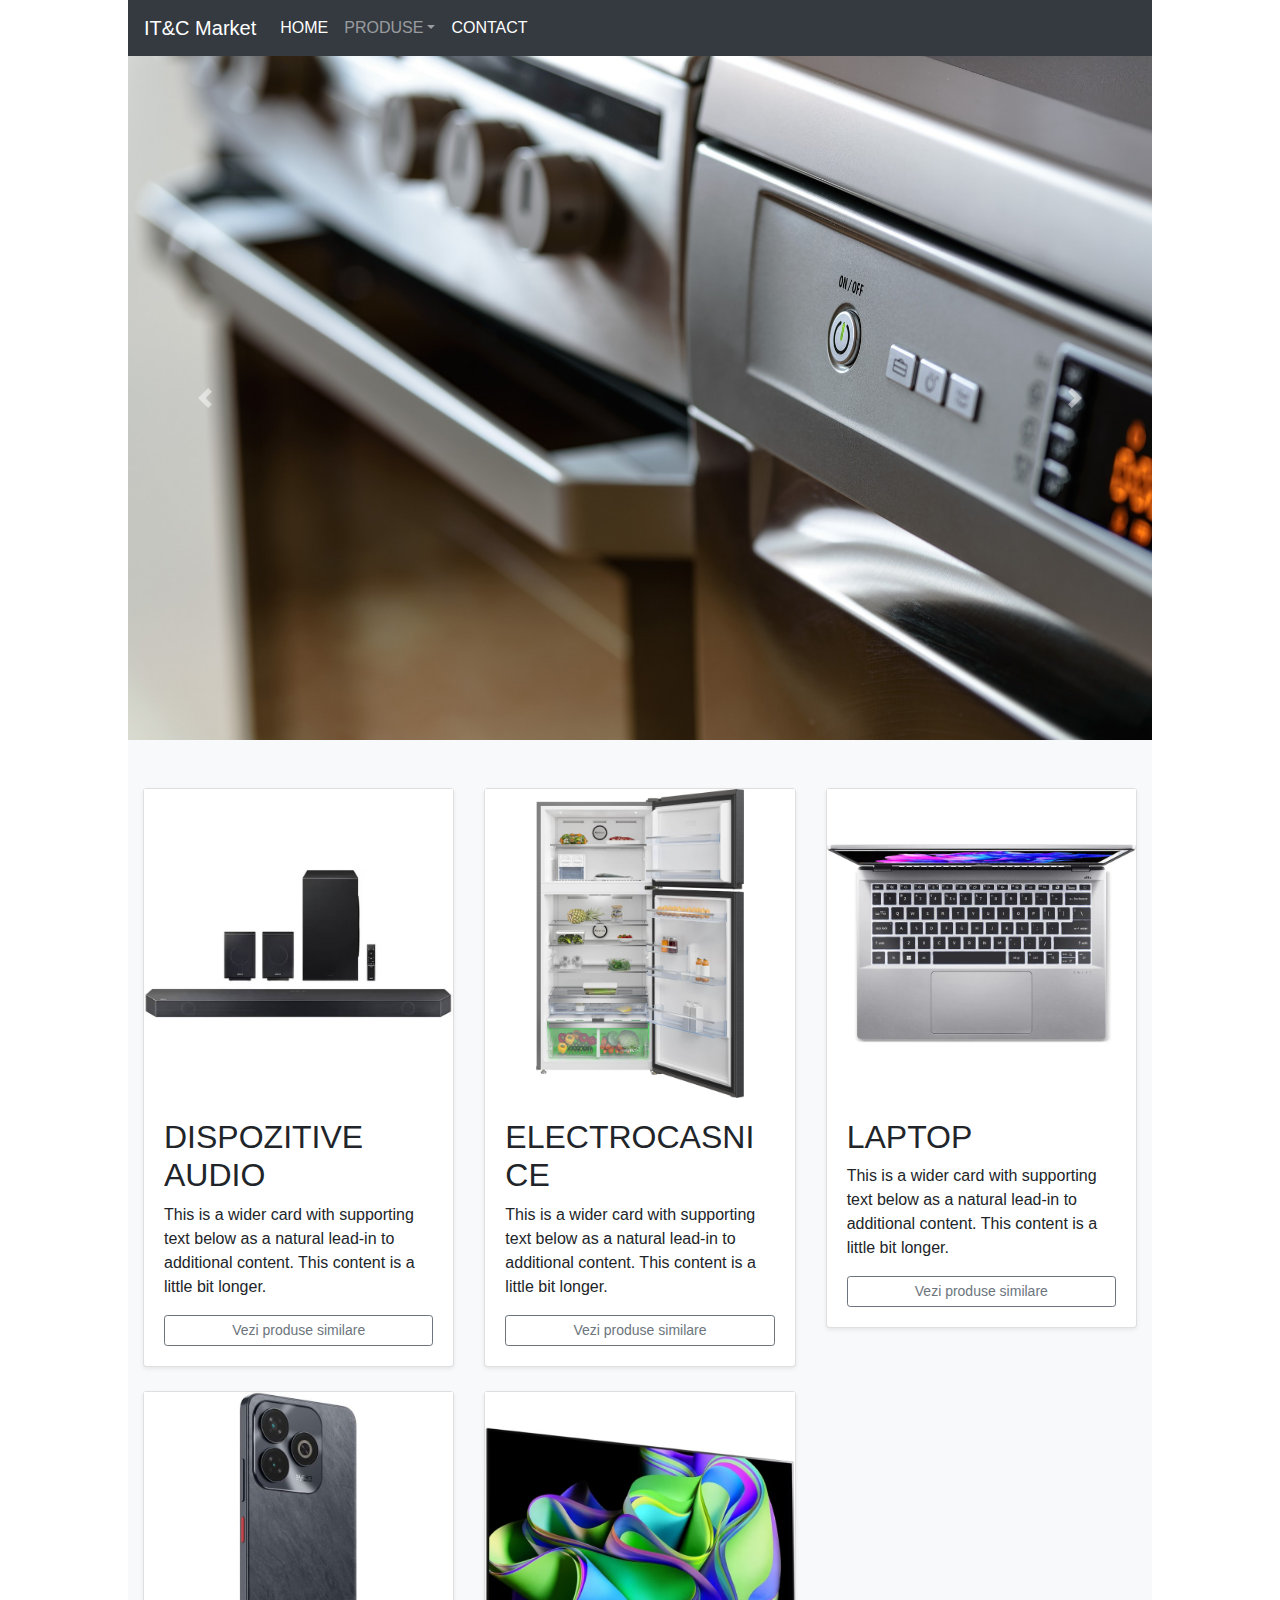
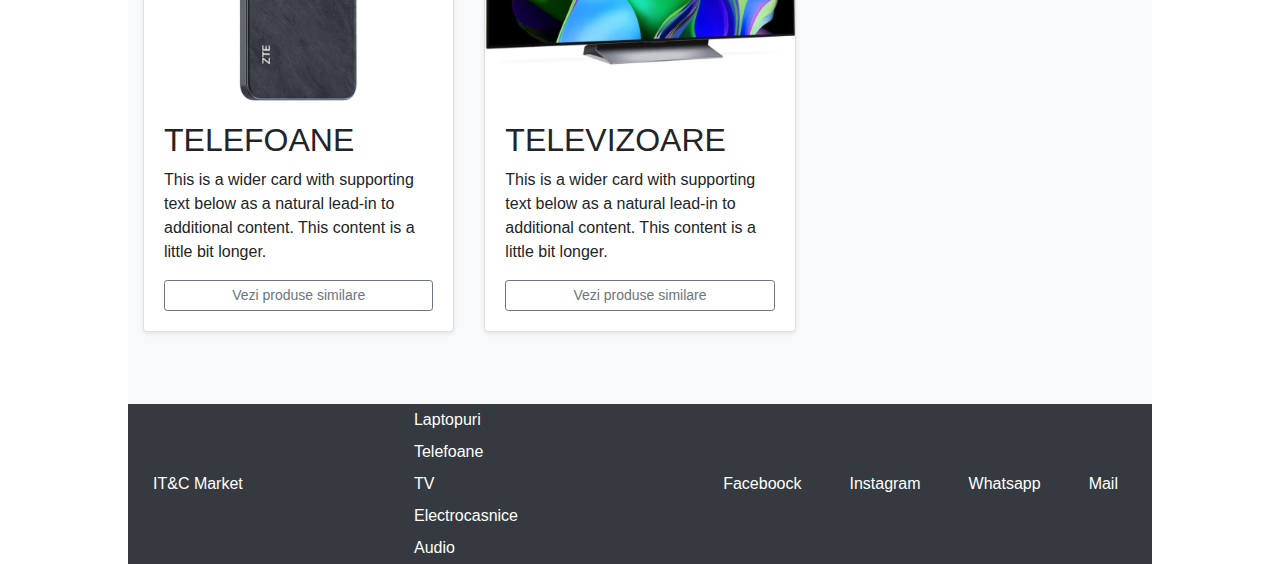
<file: index.html>
<!DOCTYPE html>
<html lang="en">
  <head>
    <!-- Required meta tags -->
    <meta charset="utf-8" />
    <meta
      name="viewport"
      content="width=device-width, initial-scale=1, shrink-to-fit=no"
    />
    <title>IT&C Market</title>
    <link rel="stylesheet" href="/bootstrap.min.css" />
    <link rel="stylesheet" href="style.css" />
    <!-- Bootstrap CSS -->
  </head>
  <body>
    <!-- nav section -->
    <nav class="navbar navbar-expand-sm navbar-dark bg-dark">
      <a class="navbar-brand" href="index.html">IT&C Market</a>
      <button
        class="navbar-toggler"
        type="button"
        data-toggle="collapse"
        data-target="#navbarsExample03"
        aria-controls="navbarsExample03"
        aria-expanded="false"
        aria-label="Toggle navigation"
      >
        <span class="navbar-toggler-icon"></span>
      </button>

      <div class="collapse navbar-collapse" id="navbarsExample03">
        <ul class="navbar-nav mr-auto">
          <li class="nav-item active">
            <a class="nav-link" href="#"
              >HOME <span class="sr-only">(current)</span></a
            >
          </li>

          <li class="nav-item dropdown">
            <a
              class="nav-link dropdown-toggle"
              href="/prodfilter.html"
              id="dropdown03"
              data-toggle="dropdown"
              aria-haspopup="true"
              aria-expanded="false"
              >PRODUSE</a
            >
            <div
              class="dropdown-menu"
              aria-labelledby="dropdown05"
              style="background-color: #343a40; border: none"
            >
              <a
                class="dropdown-item"
                href="/test.html"
                style="color: white"
                id="drItem"
                >Toate categoriile</a
              >
            </div>
          </li>
          <!-- <li class="nav-item active">
            <a class="nav-link" href="#"
              >OFERTE <span class="sr-only">(current)</span></a
            >
          </li> -->
          <li class="nav-item active">
            <a class="nav-link" href="contact.html"
              >CONTACT <span class="sr-only">(current)</span></a
            >
          </li>
        </ul>
        <!-- <div class="search-container">
          <input
            class="inputSearch"
            type="text"
            id="searchInput"
            placeholder="Cautati..."
          />
          <button class="btnSearch" onclick="searchFuntion()">Cauta</button>
        </div> -->
        <div id="searchResult"></div>
        <!-- <form class="form-inline my-2 my-md-0">
          <input class="form-control" type="text" placeholder="Search" />
          <button type="submit">CAUTA</button>
        </form> -->
      </div>
    </nav>

    <!-- carousel section -->

    <div
      id="carouselExampleControls"
      class="carousel slide"
      data-ride="carousel"
    >
      <div class="carousel-inner">
        <div class="carousel-item active">
          <img
            src="/media/carousel/modern-kitchen-1772638_1920.jpg"
            class="d-block w-100"
            alt="..."
          />
        </div>
        <div class="carousel-item">
          <img
            src="/media/carousel/laptop-1842297_1920.jpg"
            class="d-block w-100"
            alt="..."
          />
        </div>
        <div class="carousel-item">
          <img
            src="/media/carousel/miniature-3365503_1920.jpg"
            class="d-block w-100"
            alt="..."
          />
        </div>
        <div class="carousel-item">
          <img
            src="/media/carousel/techland-1822629_1920.jpg"
            class="d-block w-100"
            alt="..."
          />
        </div>
        <div class="carousel-item">
          <img
            src="/media/carousel/tv-627876_1920.jpg"
            class="d-block w-100"
            alt="..."
          />
        </div>
      </div>
      <a
        class="carousel-control-prev"
        href="#carouselExampleControls"
        role="button"
        data-slide="prev"
      >
        <span class="carousel-control-prev-icon" aria-hidden="true"></span>
        <span class="sr-only">Previous</span>
      </a>
      <a
        class="carousel-control-next"
        href="#carouselExampleControls"
        role="button"
        data-slide="next"
      >
        <span class="carousel-control-next-icon" aria-hidden="true"></span>
        <span class="sr-only">Next</span>
      </a>
    </div>

    <div class="album py-5 bg-light">
      <div class="container">
        <div class="row">
          <div class="col-md-4">
            <div class="card mb-4 shadow-sm">
              <img
                src="/media/audio 1/hw-q990c-1114-656w-black-9104823dd6618872014e1c488d88b992.jpg"
                alt=""
              />
              <div class="card-body">
                <h2>Dispozitive audio</h2>
                <p class="card-text">
                  This is a wider card with supporting text below as a natural
                  lead-in to additional content. This content is a little bit
                  longer.
                </p>
                <div class="d-flex justify-content-between align-items-center">
                  <div class="btn-group" style="margin: auto; width: 100%">
                    <a
                      href="audio.html"
                      class="btn btn-sm btn-outline-secondary"
                      >Vezi produse similare</a
                    >
                  </div>
                </div>
              </div>
            </div>
          </div>
          <div class="col-md-4">
            <div class="card mb-4 shadow-sm">
              <img
                src="/media/electro 2/frigider-cu-doua-usi-rdne650e40zxbrn-630-l-neofrost-dual-cooling-multi-mode-touch-control-compresor-prosmart-inverter-harvestfresh-aeroflow-clasa-e-18-763d83f2f007a70ad9debd8689c144.jpg"
                alt=""
              />
              <div class="card-body">
                <h2>Electrocasnice</h2>
                <p class="card-text">
                  This is a wider card with supporting text below as a natural
                  lead-in to additional content. This content is a little bit
                  longer.
                </p>
                <div class="d-flex justify-content-between align-items-center">
                  <div class="btn-group" style="margin: auto; width: 100%">
                    <a
                      href="electro.html"
                      class="btn btn-sm btn-outline-secondary"
                      >Vezi produse similare</a
                    >
                  </div>
                </div>
              </div>
            </div>
          </div>
          <div class="col-md-4">
            <div class="card mb-4 shadow-sm">
              <img
                src="/media/laptop 3/14-swift-go-14-oled-sfg14-72-28k-procesor-intel-core-ultra-7-155h-24m-cache-up-to-480-ghz-16gb-lpddr5x-512gb-ssd-intel-arc-win-11-home-pure-silver-00e9eaa8976256d59b7493e9afd99446.jpg"
                alt=""
              />
              <div class="card-body">
                <h2>laptop</h2>
                <p class="card-text">
                  This is a wider card with supporting text below as a natural
                  lead-in to additional content. This content is a little bit
                  longer.
                </p>
                <div class="d-flex justify-content-between align-items-center">
                  <div class="btn-group" style="margin: auto; width: 100%">
                    <a
                      href="/laptop.html"
                      class="btn btn-sm btn-outline-secondary"
                      >Vezi produse similare</a
                    >
                  </div>
                </div>
              </div>
            </div>
          </div>

          <div class="col-md-4">
            <div class="card mb-4 shadow-sm">
              <img
                src="/media/telefon 4/blade-a75-128gb-4gb-ram-dual-sim-4g-tri-camera-basalt-black-bb4e2fc4f6366023fdea8728006e3e95.jpg"
                alt=""
              />
              <div class="card-body">
                <h2>Telefoane</h2>
                <p class="card-text">
                  This is a wider card with supporting text below as a natural
                  lead-in to additional content. This content is a little bit
                  longer.
                </p>
                <div class="d-flex justify-content-between align-items-center">
                  <div class="btn-group" style="margin: auto; width: 100%">
                    <a
                      href="telefon.html"
                      class="btn btn-sm btn-outline-secondary"
                      >Vezi produse similare</a
                    >
                  </div>
                </div>
              </div>
            </div>
          </div>
          <div class="col-md-4">
            <div class="card mb-4 shadow-sm">
              <img
                src="/media/tv 3/smart-tv-oled55c31la-seria-c3-evo-139cm-gri-negru-4k-uhd-hdr-ef38c609fa0b7a0de531b4765d5a3302.jpg"
                alt=""
              />
              <div class="card-body">
                <h2>Televizoare</h2>
                <p class="card-text">
                  This is a wider card with supporting text below as a natural
                  lead-in to additional content. This content is a little bit
                  longer.
                </p>
                <div class="d-flex justify-content-between align-items-center">
                  <div class="btn-group" style="margin: auto; width: 100%">
                    <a href="tv.html" class="btn btn-sm btn-outline-secondary"
                      >Vezi produse similare</a
                    >
                  </div>
                </div>
              </div>
            </div>
          </div>
        </div>
      </div>
    </div>
    <!-- footer section -->
    <div class="footerSection">
      <a class="marketHeader" href="index.html">IT&C Market</a>
      <div class="footerMenu">
        <a
          class="dropdown-item"
          href="laptop.html"
          style="color: white"
          id="drItem"
          >Laptopuri</a
        >
        <a
          class="dropdown-item"
          href="telefon.html"
          style="color: white"
          id="drItem"
          >Telefoane</a
        >
        <a class="dropdown-item" href="tv.html" style="color: white" id="drItem"
          >TV</a
        >
        <a
          class="dropdown-item"
          href="electro.html"
          style="color: white"
          id="drItem"
          >Electrocasnice</a
        >
        <a
          class="dropdown-item"
          href="audio.html"
          style="color: white"
          id="drItem"
          >Audio</a
        >
      </div>
      <div class="footerSocial">
        <a class="dropdown-item" href="#" style="color: white" id="drItem"
          >Faceboock</a
        >
        <a class="dropdown-item" href="#" style="color: white" id="drItem"
          >Instagram</a
        >
        <a class="dropdown-item" href="#" style="color: white" id="drItem"
          >Whatsapp</a
        >
        <a class="dropdown-item" href="#" style="color: white" id="drItem"
          >Mail</a
        >
      </div>
    </div>

    <!-- Optional JavaScript; choose one of the two! -->

    <!-- Option 1: jQuery and Bootstrap Bundle (includes Popper) -->
    <script src="./js/jquery-3.5.0slim.min.js"></script>
    <script src="/js/bootstrap.bundle.min.js"></script>

    <!-- Option 2: jQuery, Popper.js, and Bootstrap JS
    <script src="https://code.jquery.com/jquery-3.5.1.slim.min.js" integrity="sha384-DfXdz2htPH0lsSSs5nCTpuj/zy4C+OGpamoFVy38MVBnE+IbbVYUew+OrCXaRkfj" crossorigin="anonymous"></script>
    <script src="https://cdn.jsdelivr.net/npm/popper.js@1.16.1/dist/umd/popper.min.js" integrity="sha384-9/reFTGAW83EW2RDu2S0VKaIzap3H66lZH81PoYlFhbGU+6BZp6G7niu735Sk7lN" crossorigin="anonymous"></script>
    <script src="https://cdn.jsdelivr.net/npm/bootstrap@4.5.3/dist/js/bootstrap.min.js" integrity="sha384-w1Q4orYjBQndcko6MimVbzY0tgp4pWB4lZ7lr30WKz0vr/aWKhXdBNmNb5D92v7s" crossorigin="anonymous"></script>
    -->
  </body>
</html>
</file>
<file: style.css>
* {
  margin: 0;
  padding: 0;
  box-sizing: border-box;
}

body {
  width: 80vw;
  margin: 0 auto;
}
.footerSection {
  background-color: #343a40;
  display: flex;
  justify-content: space-between;
  align-items: center;
}
.footerSocial {
  display: flex;
  padding: 10px;
  justify-content: center;
  align-items: center;
}
@media (max-width: 768px) {
  .footerSection {
    display: flex;
    flex-direction: column;
  }
  .footerMenu {
    display: flex;
  }
  .album {
    margin-top: -200px;
  }
  .carousel-indicators {
    visibility: hidden;
  }
  .row {
    margin-top: 200px;
  }
}
#drItem:hover {
  background-color: #464d54;
}

.inputSearch {
  border-radius: 15px;
  background-color: #464d54;
  color: white;
  padding-left: 15px;
}

.btnSearch {
  border: none;
  background-color: #343a40;
  color: white;
  cursor: pointer;
}
@media (max-width: 900px) {
  .search-container {
    display: none;
  }
}

.marketHeader{
  color: white;
  margin-left: 25px;
  text-decoration: none;
}

h2{
  text-transform: uppercase;
}
</file>
